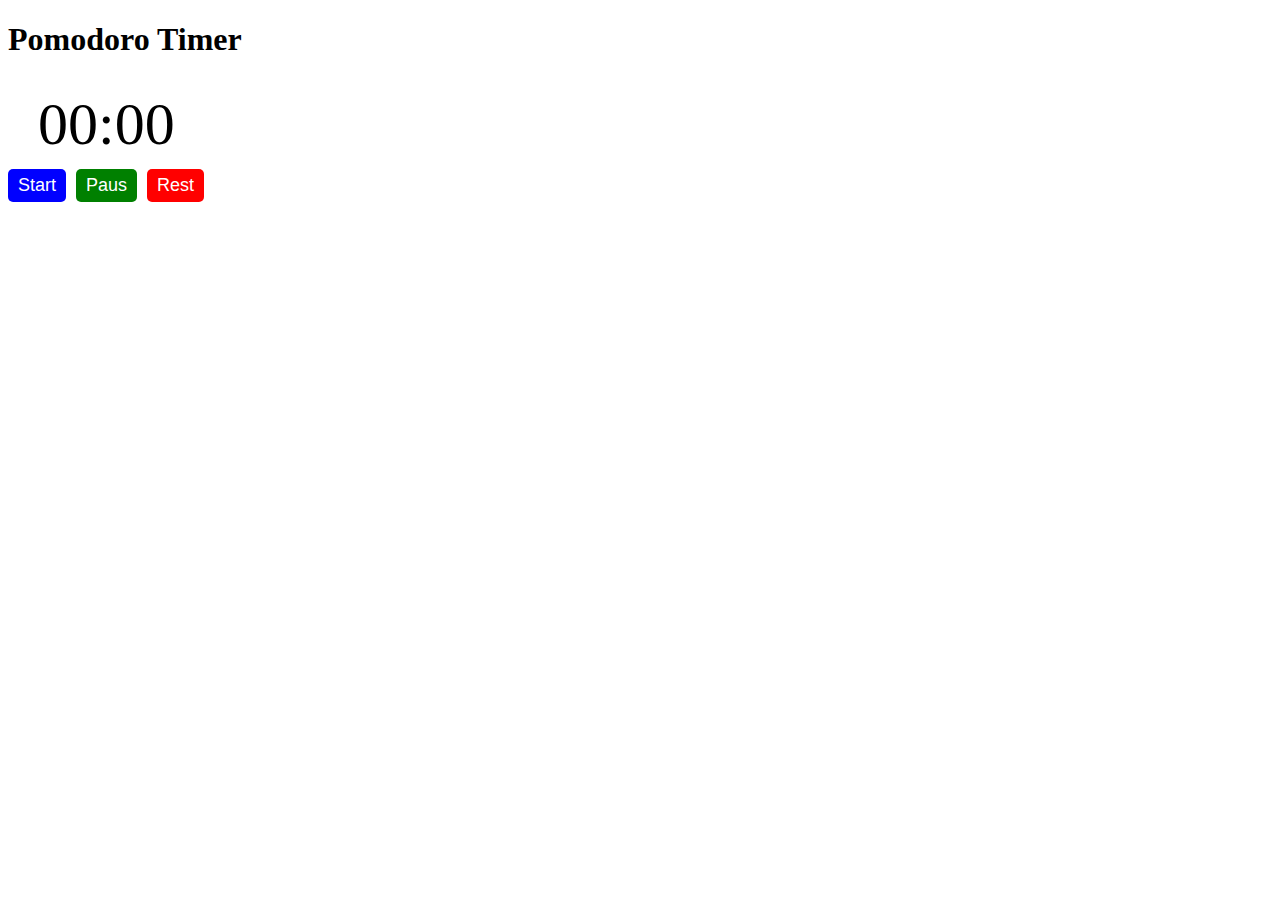
<file: PomodoroTimer/index.html>
<!DOCTYPE html>
<html lang="en">
  <head>
    <meta charset="UTF-8" />
    <meta name="viewport" content="width=device-width, initial-scale=1.0" />
    <title>Pomodoro Timer</title>
    <link rel="stylesheet" href="style.css" />
  </head>
  <body>
    <h1>Pomodoro Timer</h1>

    <div id="timmer">00:00</div>
    <div class="pomodoro-action-buttons">
      <button onclick="startfun()" class="start">Start</button>
      <button onclick="pausfun()" class="paus">Paus</button>
      <button onclick="restfun()" class="reset">Rest</button>
    </div>
    <script src="./app.js"></script>
  </body>
</html>
</file>
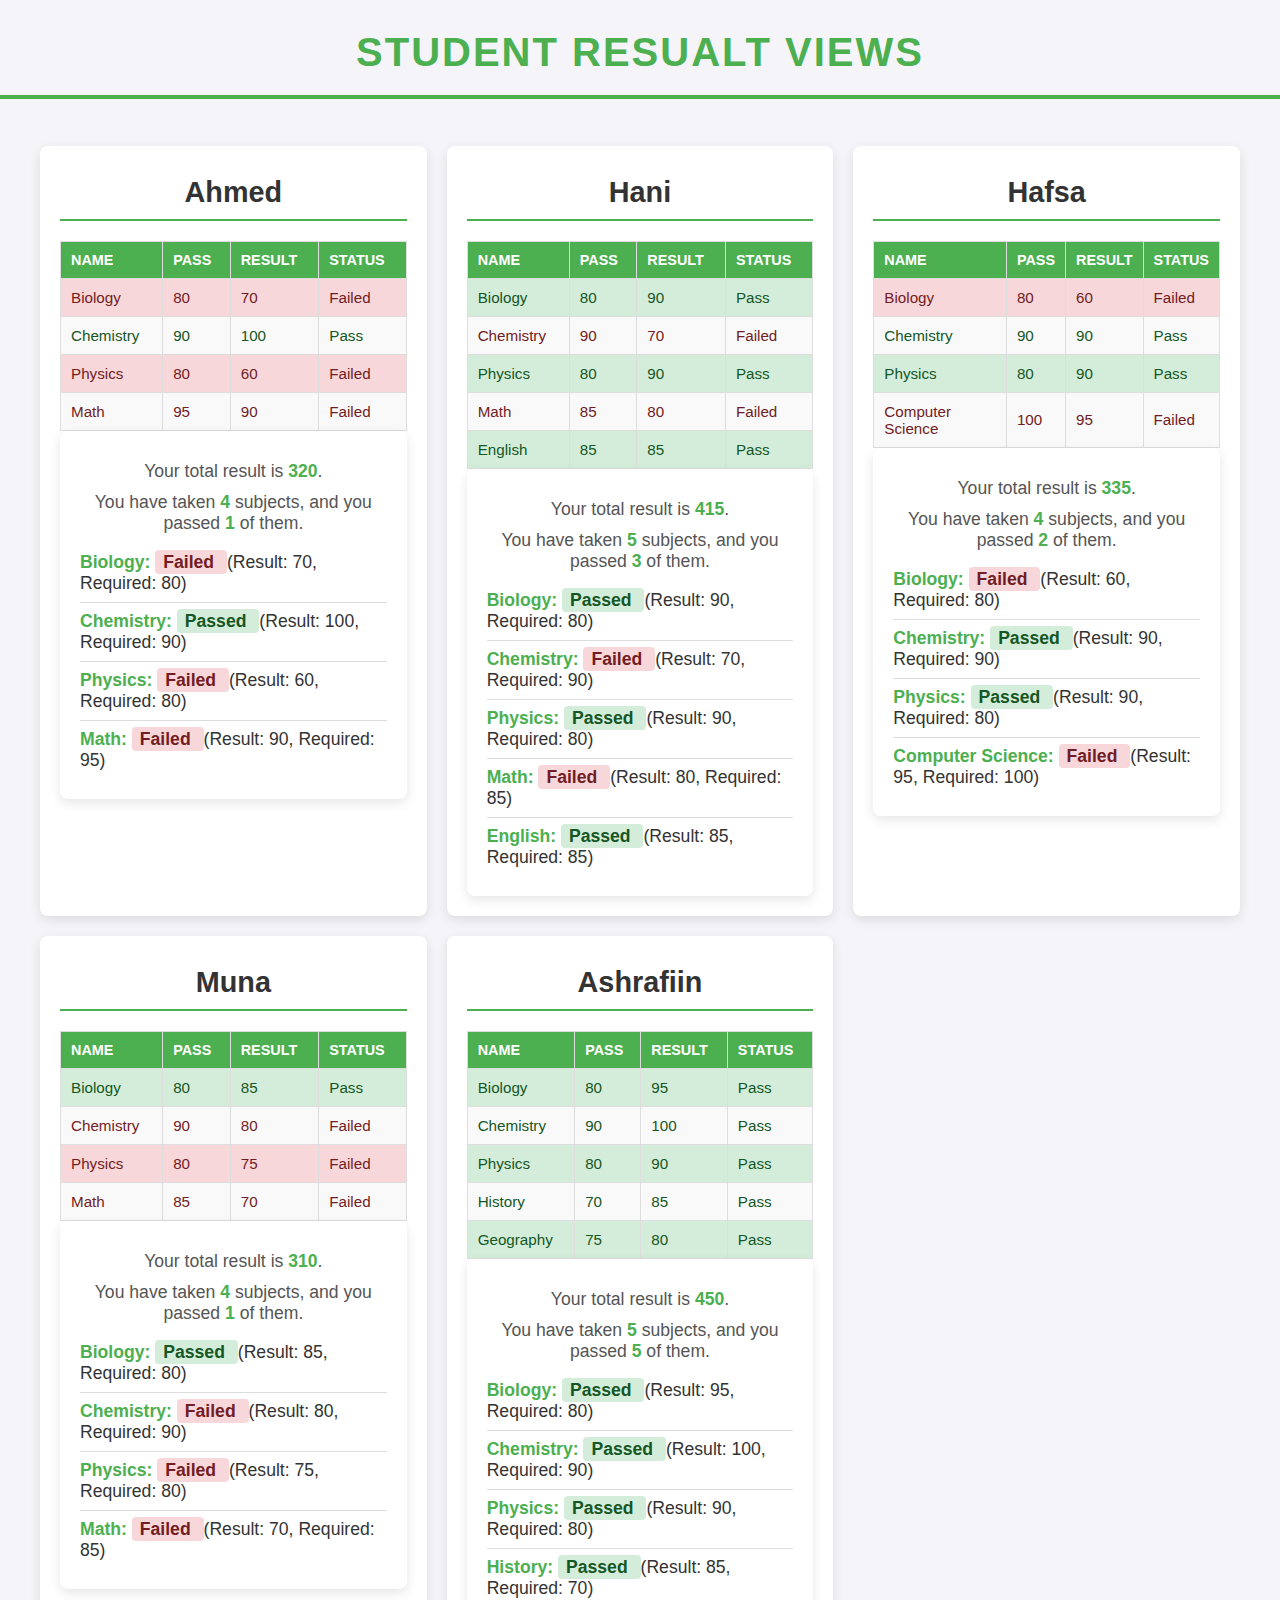
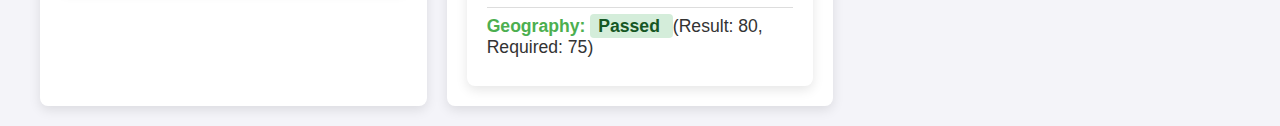
<file: StudentResult/index.html>
<!DOCTYPE html>
<html lang="en">
  <head>
    <meta charset="UTF-8" />
    <meta name="viewport" content="width=device-width, initial-scale=1.0" />
    <title>Student Resualt</title>
    <link rel="stylesheet" href="style.css" />
  </head>
  <body>
    <h1>Student Resualt Views</h1>
    <div id="demo"></div>
    <script src="./script.js"></script>
  </body>
</html>
</file>
<file: StudentResult/style.css>
/* General styles */
body {
  font-family: "Arial", sans-serif;
  margin: 0;
  padding: 0;
  background-color: #f4f4f9;
  color: #333;
}

h1 {
  font-size: 2.5em;
  color: #4caf50; /* Grön färg för att matcha temat */
  font-weight: bold;
  margin-top: 30px;
  text-align: center;
  width: 100%;
  text-transform: uppercase;
  letter-spacing: 2px; /* För ökat avstånd mellan bokstäverna */
  padding-bottom: 20px;
  border-bottom: 4px solid #4caf50; /* Grön linje under rubriken */
}

h4 {
  font-size: 1.5em;
  margin: 10px 0;
}

#demo {
  padding: 20px;
  max-width: 1200px;
  margin: 0 auto;
  display: grid;
  grid-template-columns: repeat(auto-fit, minmax(300px, 1fr));
  gap: 20px;
}

/* Student card styles */
.student-card {
  background-color: #ffffff;
  border-radius: 8px;
  box-shadow: 0 4px 12px rgba(0, 0, 0, 0.1);
  padding: 20px;
  transition: transform 0.3s ease, box-shadow 0.3s ease;
}

.student-card:hover {
  transform: translateY(-5px);
  box-shadow: 0 6px 15px rgba(0, 0, 0, 0.2);
}

.student-card h4 {
  font-size: 1.8em;
  margin-bottom: 10px;
  color: #333;
  text-align: center;
  border-bottom: 2px solid #4caf50;
  padding-bottom: 10px;
}

.student-card h1 {
  font-size: 1.2em;
  color: #555;
  margin-top: 15px;
  text-align: center;
}

/* Subject table styles */
.subject-table {
  width: 100%;
  margin-top: 20px;
  border-collapse: collapse;
  border: 1px solid #ddd;
}

.subject-table th,
.subject-table td {
  padding: 10px;
  text-align: left;
  border: 1px solid #ddd;
}

.subject-table th {
  background-color: #4caf50;
  color: white;
  text-transform: uppercase;
  font-size: 0.9em;
}

.subject-table tr:nth-child(even) {
  background-color: #f9f9f9;
}

.subject-table tr:hover {
  background-color: #f1f1f1;
  transition: background-color 0.3s ease;
}

.subject-table td {
  font-size: 0.95em;
}

/* Status styles */
.pass {
  background-color: #d4edda;
  color: #155724;
}

.fail {
  background-color: #f8d7da;
  color: #721c24;
}

/* Style for student result summary */
.student-summary {
  background-color: #ffffff;
  padding: 20px;
  border-radius: 8px;
  box-shadow: 0 4px 12px rgba(0, 0, 0, 0.1);
  margin: 20px 0;
  max-width: 800px;
  margin: 0 auto;
}

/* Headings */
.student-summary h1 {
  font-size: 1.8em;
  color: #333;
  margin-bottom: 10px;
  text-align: center;
  border-bottom: 2px solid #4caf50;
  padding-bottom: 10px;
}

/* Paragraphs with the results */
.student-summary p {
  font-size: 1.1em;
  color: #555;
  margin: 10px 0;
  text-align: center;
}

/* Highlighting strong text */
.student-summary strong {
  color: #4caf50;
  font-weight: bold;
}

/* List of subjects */
.student-summary ul {
  list-style-type: none;
  padding: 0;
  margin: 0;
}

.student-summary li {
  font-size: 1.1em;
  color: #333;
  padding: 8px 0;
  border-bottom: 1px solid #ddd;
}

.student-summary li:last-child {
  border-bottom: none; /* Remove border from last item */
}

/* Styling for pass/fail status */
.student-summary li span {
  font-weight: bold;
}

.student-summary li .pass {
  color: #155724;
  background-color: #d4edda;
  padding: 2px 8px;
  border-radius: 4px;
}

.student-summary li .fail {
  color: #721c24;
  background-color: #f8d7da;
  padding: 2px 8px;
  border-radius: 4px;
}

/* Responsive tables */
@media (max-width: 768px) {
  .student-summary {
    padding: 15px;
  }

  .student-summary h1 {
    font-size: 1.6em;
  }

  .student-summary p {
    font-size: 1em;
  }

  .student-summary li {
    font-size: 1em;
  }

  .subject-table {
    overflow-x: auto;
    white-space: nowrap;
  }

  .student-card {
    padding: 15px;
  }

  .subject-table th,
  .subject-table td {
    padding: 8px;
  }

  h4 {
    font-size: 1.3em;
  }
  h1 {
    font-size: 1.5em;
    margin-top: 10px;
    letter-spacing: 1px;
    padding-bottom: 10px;
    border-bottom: 2px solid #4caf50;
  }
}
</file>
<file: PomodoroTimer/style.css>
.pomodoro-action-buttons {
  display: flex;
  gap: 10px;
}

.reset,
.start,
.paus {
  padding: 6px 10px;
  font-size: 18px;
  border-radius: 5px;
  border: none;
  outline: none;
  color: white;
  cursor: pointer;
}

.reset {
  background-color: red;
}
.start {
  background-color: blue;
}
.paus {
  background-color: green;
}

#timmer {
  font-size: 60px;
  padding: 10px 30px;
}
</file>
